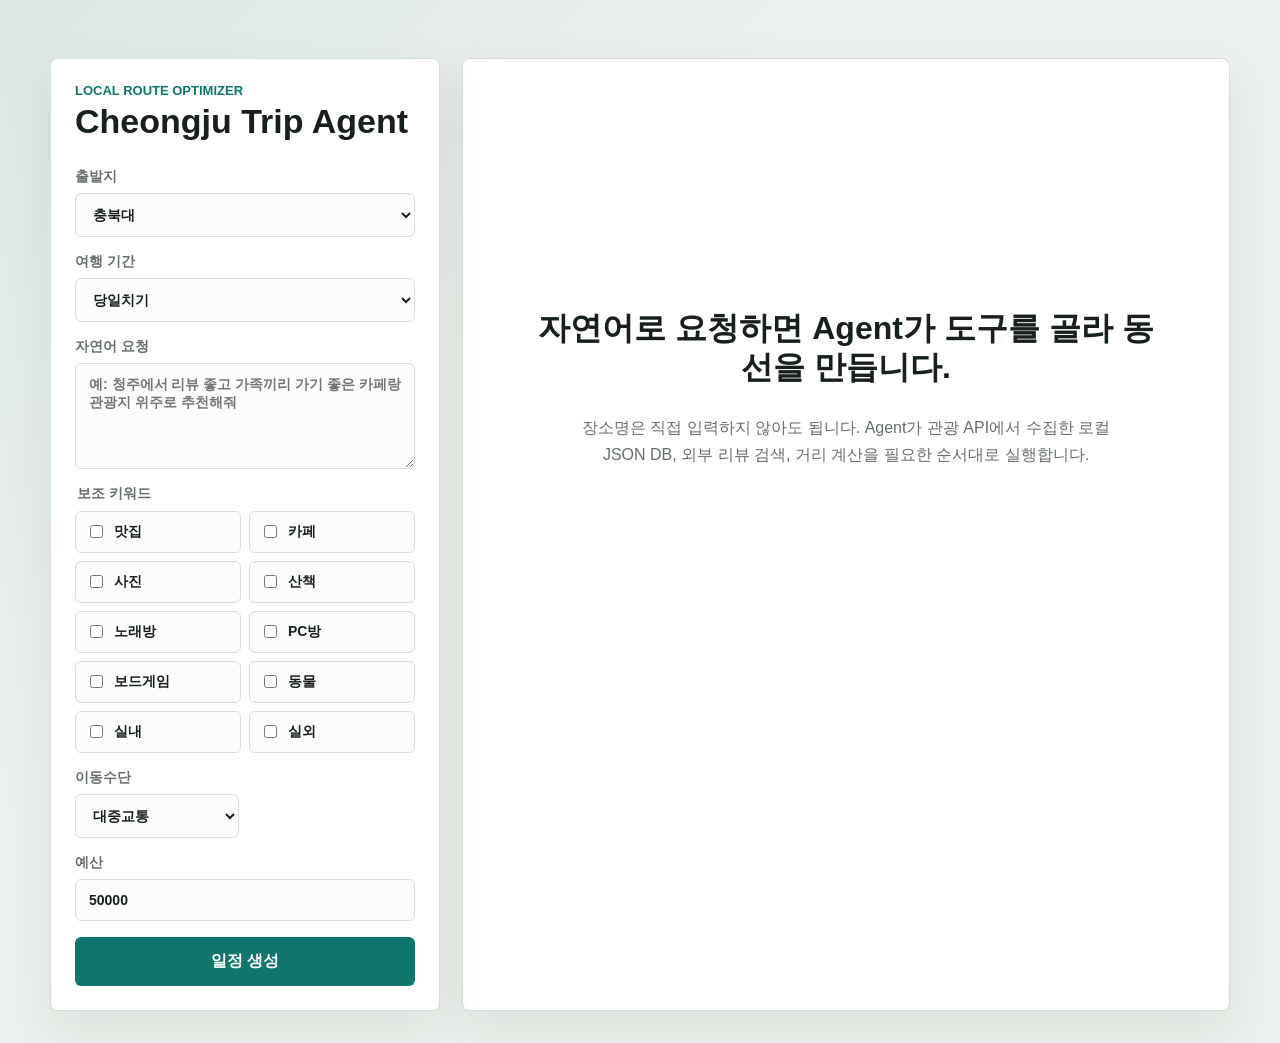
<file: public/index.html>
<!doctype html>
<html lang="ko">
  <head>
    <meta charset="utf-8" />
    <meta name="viewport" content="width=device-width, initial-scale=1" />
    <title>Cheongju Trip Agent</title>
    <link
      rel="stylesheet"
      href="/public/style.css"
    />
  </head>
  <body>
    <main class="app-shell">
      <section class="panel input-panel">
        <div class="brand">
          <p>Local route optimizer</p>
          <h1>Cheongju Trip Agent</h1>
        </div>

        <form id="tripForm">
          <input type="hidden" name="session_id" id="sessionId" />

          <label>
            출발지
            <select name="start_name">
              <option>충북대</option>
              <option>청주고속버스터미널</option>
              <option>동남지구</option>
              <option>오송역</option>
            </select>
          </label>

          <label>
            여행 기간
            <select name="duration">
              <option>당일치기</option>
            </select>
          </label>

          <label>
            자연어 요청
            <textarea
              name="style_text"
              id="styleText"
              rows="5"
              placeholder="예: 청주에서 리뷰 좋고 가족끼리 가기 좋은 카페랑 관광지 위주로 추천해줘"
              required
            ></textarea>
          </label>
          <input type="hidden" name="weather" value="맑음" />

          <fieldset class="keyword-field">
            <legend>보조 키워드</legend>
            <div class="keyword-grid">
              <label
                ><input
                  type="checkbox"
                  name="keywords"
                  value="맛집"
                />맛집</label
              >
              <label
                ><input
                  type="checkbox"
                  name="keywords"
                  value="카페"
                />카페</label
              >
              <label
                ><input
                  type="checkbox"
                  name="keywords"
                  value="사진"
                />사진</label
              >
              <label
                ><input
                  type="checkbox"
                  name="keywords"
                  value="산책"
                />산책</label
              >
              <label
                ><input
                  type="checkbox"
                  name="keywords"
                  value="노래방"
                />노래방</label
              >
              <label
                ><input
                  type="checkbox"
                  name="keywords"
                  value="PC방"
                />PC방</label
              >
              <label
                ><input
                  type="checkbox"
                  name="keywords"
                  value="보드게임"
                />보드게임</label
              >
              <label
                ><input
                  type="checkbox"
                  name="keywords"
                  value="동물"
                />동물</label
              >
              <label
                ><input
                  type="checkbox"
                  name="keywords"
                  value="실내"
                />실내</label
              >
              <label
                ><input
                  type="checkbox"
                  name="keywords"
                  value="실외"
                />실외</label
              >
            </div>
          </fieldset>

          <div class="grid-two">
            <label>
              이동수단
              <select name="transport">
                <option>대중교통</option>
                <option>도보 중심</option>
              </select>
            </label>
          </div>

          <label>
            예산
            <input name="budget" type="number" min="1000" value="50000" />
          </label>

          <button type="submit">일정 생성</button>
        </form>
      </section>

      <section class="panel result-panel">
        <div id="emptyState" class="empty-state">
          <h2>자연어로 요청하면 Agent가 도구를 골라 동선을 만듭니다.</h2>
          <p>
            장소명은 직접 입력하지 않아도 됩니다. Agent가 관광 API에서 수집한
            로컬 JSON DB, 외부 리뷰 검색, 거리 계산을 필요한 순서대로
            실행합니다.
          </p>
        </div>

        <div id="loadingState" class="loading-state hidden">
          <div class="spinner"></div>
          <h3>Agent가 일정을 생성하는 중입니다...</h3>
          <p>장소 검색, RAG 후보 분석, 동선 계산을 진행하고 있어요.</p>
        </div>

        <div id="result" class="result hidden">
          <div class="result-header">
            <div>
              <p id="tagLine"></p>
              <h2 id="resultTitle"></h2>
            </div>
            <div class="metric">
              <span id="totalDistance">0km</span>
              <small>예상 이동거리</small>
            </div>
          </div>

          <div class="summary-grid">
            <div>
              <span>예상 비용</span>
              <strong id="totalCost"></strong>
            </div>
            <div>
              <span>이동 시간</span>
              <strong id="moveTime"></strong>
            </div>
            <div>
              <span>마무리</span>
              <strong id="finish"></strong>
            </div>
            <div>
              <span>AI 모드</span>
              <strong id="aiMode"></strong>
            </div>
          </div>

          <section>
            <h3>AI 최종 코멘트</h3>
            <p id="aiComment" class="ai-comment"></p>
          </section>

          <section>
            <h3>Graph / Memory / RAG</h3>
            <div class="agent-stats">
              <span id="sessionInfo"></span>
              <span id="memoryInfo"></span>
              <span id="ragInfo"></span>
              <span id="plannerInfo"></span>
            </div>
          </section>

          <section>
            <h3>최적 동선</h3>
            <p id="routeText" class="route-text"></p>
          </section>

          <section>
            <h3>일정표</h3>
            <div id="schedule" class="timeline"></div>
          </section>

          <section>
            <h3>장소별 추천 근거</h3>
            <div id="places" class="place-grid"></div>
          </section>

          <details class="debug-details">
            <summary>추천 생성 과정 보기</summary>
            <div id="flow" class="flow"></div>
          </details>

          <details class="debug-details">
            <summary>이번 요청에서 사용된 Middleware 보기</summary>
            <div id="middlewareFlow" class="flow"></div>
          </details>

          <div id="warnings" class="warnings"></div>
        </div>
      </section>
    </main>

    <script>
      const form = document.querySelector("#tripForm");
      const result = document.querySelector("#result");
      const emptyState = document.querySelector("#emptyState");
      const loadingState = document.querySelector("#loadingState");
      const submitButton = form.querySelector('button[type="submit"]');
      const sessionInput = document.querySelector("#sessionId");
      const styleInput = document.querySelector("#styleText");
      const keywordInputs = [
        ...document.querySelectorAll('input[name="keywords"]'),
      ];
      const savedSessionId = localStorage.getItem("cheongjuTripSessionId");
      const sessionId =
        savedSessionId ||
        `web-${Date.now()}-${Math.random().toString(36).slice(2, 8)}`;
      localStorage.setItem("cheongjuTripSessionId", sessionId);
      sessionInput.value = sessionId;

      keywordInputs.forEach((input) => {
        input.addEventListener("change", () => {
          const checked = keywordInputs.filter((item) => item.checked);
          if (checked.length > 5) {
            input.checked = false;
            alert("키워드는 최대 5개까지 선택할 수 있습니다.");
          }
        });
      });

      form.addEventListener("submit", async (event) => {
        event.preventDefault();
        const payload = Object.fromEntries(new FormData(form).entries());
        const keywords = keywordInputs
          .filter((input) => input.checked)
          .map((input) => input.value);
        const styleText = styleInput.value.trim();
        if (!styleText) {
          alert("원하는 여행 스타일을 자연어로 입력해주세요.");
          return;
        }
        if (keywords.length) {
          payload.keywords = keywords;
        } else {
          delete payload.keywords;
        }
        payload.style_text = styleText;

        submitButton.disabled = true;
        submitButton.textContent = "생성 중...";
        emptyState.classList.add("hidden");
        result.classList.add("hidden");
        loadingState.classList.remove("hidden");

        try {
          const response = await fetch("/api/recommend", {
            method: "POST",
            headers: { "Content-Type": "application/json" },
            body: JSON.stringify(payload),
          });

          const data = await response.json();

          if (!response.ok) {
            alert(
              (data.errors || ["일정 생성 중 오류가 발생했습니다."]).join("\n"),
            );
            return;
          }

          renderResult(data);
        } catch (error) {
          alert(
            "서버 연결에 실패했습니다. uvicorn 서버가 실행 중인지 확인해 주세요.",
          );
        } finally {
          submitButton.disabled = false;
          submitButton.textContent = "일정 생성";
          loadingState.classList.add("hidden");
        }
      });

      function renderResult(data) {
        emptyState.classList.add("hidden");
        loadingState.classList.add("hidden");
        result.classList.remove("hidden");

        document.querySelector("#tagLine").textContent =
          `${data.summary.transport} · ${data.summary.tags.join(", ")}`;
        document.querySelector("#resultTitle").textContent = data.summary.title;
        document.querySelector("#totalDistance").textContent =
          `${data.summary.total_distance}km`;
        document.querySelector("#totalCost").textContent =
          `${data.summary.total_cost.toLocaleString()}원 / ${data.summary.budget.toLocaleString()}원`;
        document.querySelector("#moveTime").textContent =
          `${data.summary.total_move_minutes}분`;
        document.querySelector("#finish").textContent = data.summary.finish;
        document.querySelector("#aiMode").textContent = data.summary.ai_mode;
        document.querySelector("#aiComment").textContent =
          data.summary.ai_comment;
        document.querySelector("#routeText").textContent =
          data.summary.route_text;
        document.querySelector("#sessionInfo").textContent =
          `Session ${data.summary.session_id}`;
        document.querySelector("#memoryInfo").textContent =
          `Memory ${data.summary.memory_turns}턴`;
        document.querySelector("#ragInfo").textContent =
          `RAG Documents ${data.summary.rag_document_count}`;
        document.querySelector("#plannerInfo").textContent =
          data.summary.planner_mode;

        document.querySelector("#schedule").innerHTML = data.schedule
          .map((item, index) => {
            const leg = data.legs[index];
            const transitOptions =
              leg && leg.transit_options && leg.transit_options.length
                ? `<div class="transit-options">
                    ${leg.transit_options
                      .map((option) => `<p>🚌 ${option.summary}</p>`)
                      .join("")}
                  </div>`
                : "";
            const moveInfo = leg
              ? leg.mode === "transit"
                ? `<p class="move-info">🚌 ${leg.from} → ${leg.to} : 약 ${leg.move_minutes}분 (${leg.distance_km}km)</p>
       ${transitOptions}
       ${leg.transit_error ? `<p class="move-info">⚠️ ${leg.transit_error}</p>` : ""}`
                : `<p class="move-info">🚶 ${leg.from} → ${leg.to} : 약 ${leg.move_minutes}분 (${leg.distance_km}km)</p>${leg.transit_error ? `<p class="move-info">${leg.transit_error}</p>` : ""}`
              : "";

            return `
      <article class="timeline-item">
        <div class="time">Day ${item.day}<br>${item.time}</div>
        <div>
          ${moveInfo}
          <h4>${item.place}</h4>
          <p>${item.category} · ${item.indoor ? "실내" : "야외"} · ${item.cost.toLocaleString()}원</p>
          <span>${item.reason}</span>
        </div>
      </article>
    `;
          })
          .join("");

        document.querySelector("#places").innerHTML = data.places
          .map(
            (place) => `
            <article class="place-card">
              <div>
                <h4>${place.name}</h4>
                <p>${place.slot_label || place.category} · ${place.category} · Agent Score ${place.score}</p>
                ${place.review_boost ? `<p>Review Boost +${place.review_boost}</p>` : ""}
                ${
                  place.review_evidence && place.review_evidence.length
                    ? `<p>${place.review_evidence.join(" / ")}</p>`
                    : ""
                }
                ${place.address ? `<p>${place.address}</p>` : ""}
                ${place.phone ? `<p>${place.phone}</p>` : ""}
                <a href="${place.map_url}" target="_blank" rel="noreferrer">카카오맵에서 보기</a>
              </div>
              <div class="chips">
                ${place.tags.map((tag) => `<span>${tag}</span>`).join("")}
              </div>
            </article>
          `,
          )
          .join("");

        document.querySelector("#flow").innerHTML = data.agent_flow
          .map((step, index) => `<span>${index + 1}. ${step}</span>`)
          .join("");

        const middlewareDecision = data.middleware_decision || [];
        document.querySelector("#middlewareFlow").innerHTML =
          middlewareDecision.length
            ? middlewareDecision
                .map(
                  (item, index) => `
        <span>
          ${index + 1}. ${item.name}
          - ${item.used ? "사용됨" : "사용 안 함"}
          : ${item.reason}
        </span>
      `,
                )
                .join("")
            : "<span>이번 요청에서 별도로 표시할 Middleware가 없습니다.</span>";

        document.querySelector("#warnings").innerHTML = (data.warnings || [])
          .map((warning) => `<p>${warning}</p>`)
          .join("");
      }
    </script>
  </body>
</html>
</file>
<file: public/style.css>
:root {
  color-scheme: light;
  --bg: #edf1ed;
  --panel: #ffffff;
  --ink: #17201a;
  --muted: #667068;
  --line: #d7ded8;
  --accent: #0f766e;
  --accent-dark: #0b4f4a;
  --warm: #f4a261;
  --soft: #e2f1ed;
  font-family: "Pretendard", "Apple SD Gothic Neo", "Segoe UI", sans-serif;
}

* {
  box-sizing: border-box;
}

body {
  margin: 0;
  min-height: 100vh;
  background:
    linear-gradient(135deg, rgba(15, 118, 110, 0.08), transparent 36%),
    var(--bg);
  color: var(--ink);
}

.app-shell {
  display: grid;
  grid-template-columns: 390px minmax(0, 1fr);
  gap: 22px;
  width: min(1180px, calc(100% - 32px));
  margin: 32px auto;
}

.panel {
  background: var(--panel);
  border: 1px solid var(--line);
  border-radius: 8px;
  box-shadow: 0 18px 50px rgba(23, 32, 26, 0.08);
}

.input-panel {
  padding: 24px;
  align-self: start;
  position: sticky;
  top: 24px;
}

.brand p,
#tagLine {
  margin: 0 0 6px;
  color: var(--accent);
  font-size: 13px;
  font-weight: 700;
  text-transform: uppercase;
}

h1,
h2,
h3,
h4,
p {
  margin-top: 0;
}

h1 {
  margin-bottom: 28px;
  font-size: 34px;
  line-height: 1.05;
}

form {
  display: grid;
  gap: 16px;
}

label {
  display: grid;
  gap: 7px;
  color: var(--muted);
  font-size: 14px;
  font-weight: 700;
}

select,
textarea,
input {
  width: 100%;
  border: 1px solid var(--line);
  border-radius: 6px;
  padding: 12px 13px;
  background: #fbfcfb;
  color: var(--ink);
  font: inherit;
}

textarea {
  resize: vertical;
}

fieldset {
  min-width: 0;
  margin: 0;
  padding: 0;
  border: 0;
}

legend {
  margin-bottom: 8px;
  color: var(--muted);
  font-size: 14px;
  font-weight: 700;
}

.keyword-grid {
  display: grid;
  grid-template-columns: repeat(2, minmax(0, 1fr));
  gap: 8px;
}

.keyword-grid label {
  display: flex;
  min-height: 42px;
  align-items: center;
  gap: 8px;
  padding: 9px 10px;
  border: 1px solid var(--line);
  border-radius: 6px;
  background: #fbfcfb;
  color: var(--ink);
  font-size: 14px;
  font-weight: 800;
}

.keyword-grid input {
  width: auto;
  accent-color: var(--accent);
}

.grid-two {
  display: grid;
  grid-template-columns: 1fr 1fr;
  gap: 12px;
}

button {
  border: 0;
  border-radius: 6px;
  padding: 14px 16px;
  background: var(--accent);
  color: white;
  font-size: 16px;
  font-weight: 800;
  cursor: pointer;
}

button:hover {
  background: var(--accent-dark);
}

.result-panel {
  min-height: 680px;
  padding: 28px;
}

.empty-state {
  display: grid;
  place-items: center;
  align-content: center;
  min-height: 620px;
  text-align: center;
}

.empty-state h2 {
  max-width: 640px;
  margin-bottom: 28px;
  font-size: 32px;
  line-height: 1.2;
}

.empty-state p {
  max-width: 560px;
  color: var(--muted);
  line-height: 1.7;
}

.hidden {
  display: none;
}

.result-header {
  display: flex;
  justify-content: space-between;
  gap: 20px;
  align-items: flex-start;
  border-bottom: 1px solid var(--line);
  padding-bottom: 22px;
}

.result-header h2 {
  margin-bottom: 0;
  font-size: 30px;
}

.metric {
  min-width: 140px;
  padding: 14px;
  border-radius: 8px;
  background: var(--soft);
  text-align: right;
}

.metric span {
  display: block;
  font-size: 28px;
  font-weight: 900;
  color: var(--accent-dark);
}

.metric small {
  color: var(--muted);
}

.summary-grid {
  display: grid;
  grid-template-columns: repeat(4, 1fr);
  gap: 12px;
  margin: 22px 0;
}

.summary-grid div {
  border: 1px solid var(--line);
  border-radius: 8px;
  padding: 14px;
}

.summary-grid span {
  display: block;
  margin-bottom: 8px;
  color: var(--muted);
  font-size: 13px;
}

.summary-grid strong {
  font-size: 16px;
}

section {
  margin-top: 26px;
}

h3 {
  margin-bottom: 12px;
  font-size: 18px;
}

.route-text {
  padding: 16px;
  border-left: 4px solid var(--warm);
  background: #fff8ef;
  border-radius: 6px;
  line-height: 1.7;
}

.ai-comment {
  padding: 16px;
  border-left: 4px solid var(--accent);
  background: var(--soft);
  border-radius: 6px;
  line-height: 1.7;
}

.timeline {
  display: grid;
  gap: 12px;
}

.timeline-item {
  display: grid;
  grid-template-columns: 120px 1fr;
  gap: 16px;
  padding: 16px;
  border: 1px solid var(--line);
  border-radius: 8px;
}

.timeline-item h4 {
  margin-bottom: 4px;
  font-size: 18px;
}

.timeline-item p {
  margin-bottom: 6px;
  color: var(--muted);
}

.move-info {
  color: var(--accent-dark);
  font-weight: 700;
}

.transit-options {
  display: grid;
  gap: 4px;
  margin: 6px 0 10px;
}

.transit-options p {
  margin: 0;
  color: var(--text);
  font-size: 14px;
  line-height: 1.5;
}

.timeline-item span {
  color: var(--accent-dark);
}

.time {
  color: var(--accent);
  font-weight: 900;
  line-height: 1.5;
}

.place-grid {
  display: grid;
  grid-template-columns: repeat(2, minmax(0, 1fr));
  gap: 12px;
}

.place-card {
  display: grid;
  align-content: start;
  gap: 12px;
  padding: 16px;
  border: 1px solid var(--line);
  border-radius: 8px;
}

.place-card h4 {
  margin-bottom: 4px;
}

.place-card p {
  margin-bottom: 0;
  color: var(--muted);
  font-size: 14px;
}

.chips,
.flow,
.agent-stats {
  display: flex;
  flex-wrap: wrap;
  align-items: flex-start;
  align-content: flex-start;
  gap: 8px;
}

.chips span,
.flow span,
.agent-stats span {
  display: inline-flex;
  align-items: center;
  width: auto;
  min-height: 34px;
  border-radius: 999px;
  padding: 7px 10px;
  background: var(--soft);
  color: var(--accent-dark);
  font-size: 13px;
  font-weight: 700;
}

.warnings {
  margin-top: 18px;
}

.warnings p {
  margin: 8px 0 0;
  padding: 10px 12px;
  border-radius: 6px;
  background: #fff3d9;
  color: #785200;
}

@media (max-width: 900px) {
  .app-shell {
    grid-template-columns: 1fr;
  }

  .input-panel {
    position: static;
  }

  .summary-grid,
  .place-grid {
    grid-template-columns: 1fr;
  }
}

@media (max-width: 560px) {
  .app-shell {
    width: min(100% - 20px, 1180px);
    margin: 10px auto;
    gap: 10px;
  }

  .panel {
    padding: 18px;
  }

  .grid-two,
  .timeline-item {
    grid-template-columns: 1fr;
  }

  .result-header {
    display: grid;
  }

  .metric {
    text-align: left;
  }
}

.loading-state {
  min-height: 100%;
  height: 100%;
  display: grid;
  place-items: center;
  text-align: center;
  padding: 2rem;
}

.loading-state.hidden {
  display: none;
}

.loading-state h3 {
  margin-top: 1rem;
}

.spinner {
  width: 48px;
  height: 48px;
  border: 5px solid #dbeee9;
  border-top-color: #245c55;
  border-radius: 50%;
  animation: spin 0.9s linear infinite;
  margin: 0 auto 1rem;
}

@keyframes spin {
  to {
    transform: rotate(360deg);
  }
}

button:disabled {
  opacity: 0.6;
  cursor: not-allowed;
}
</file>
